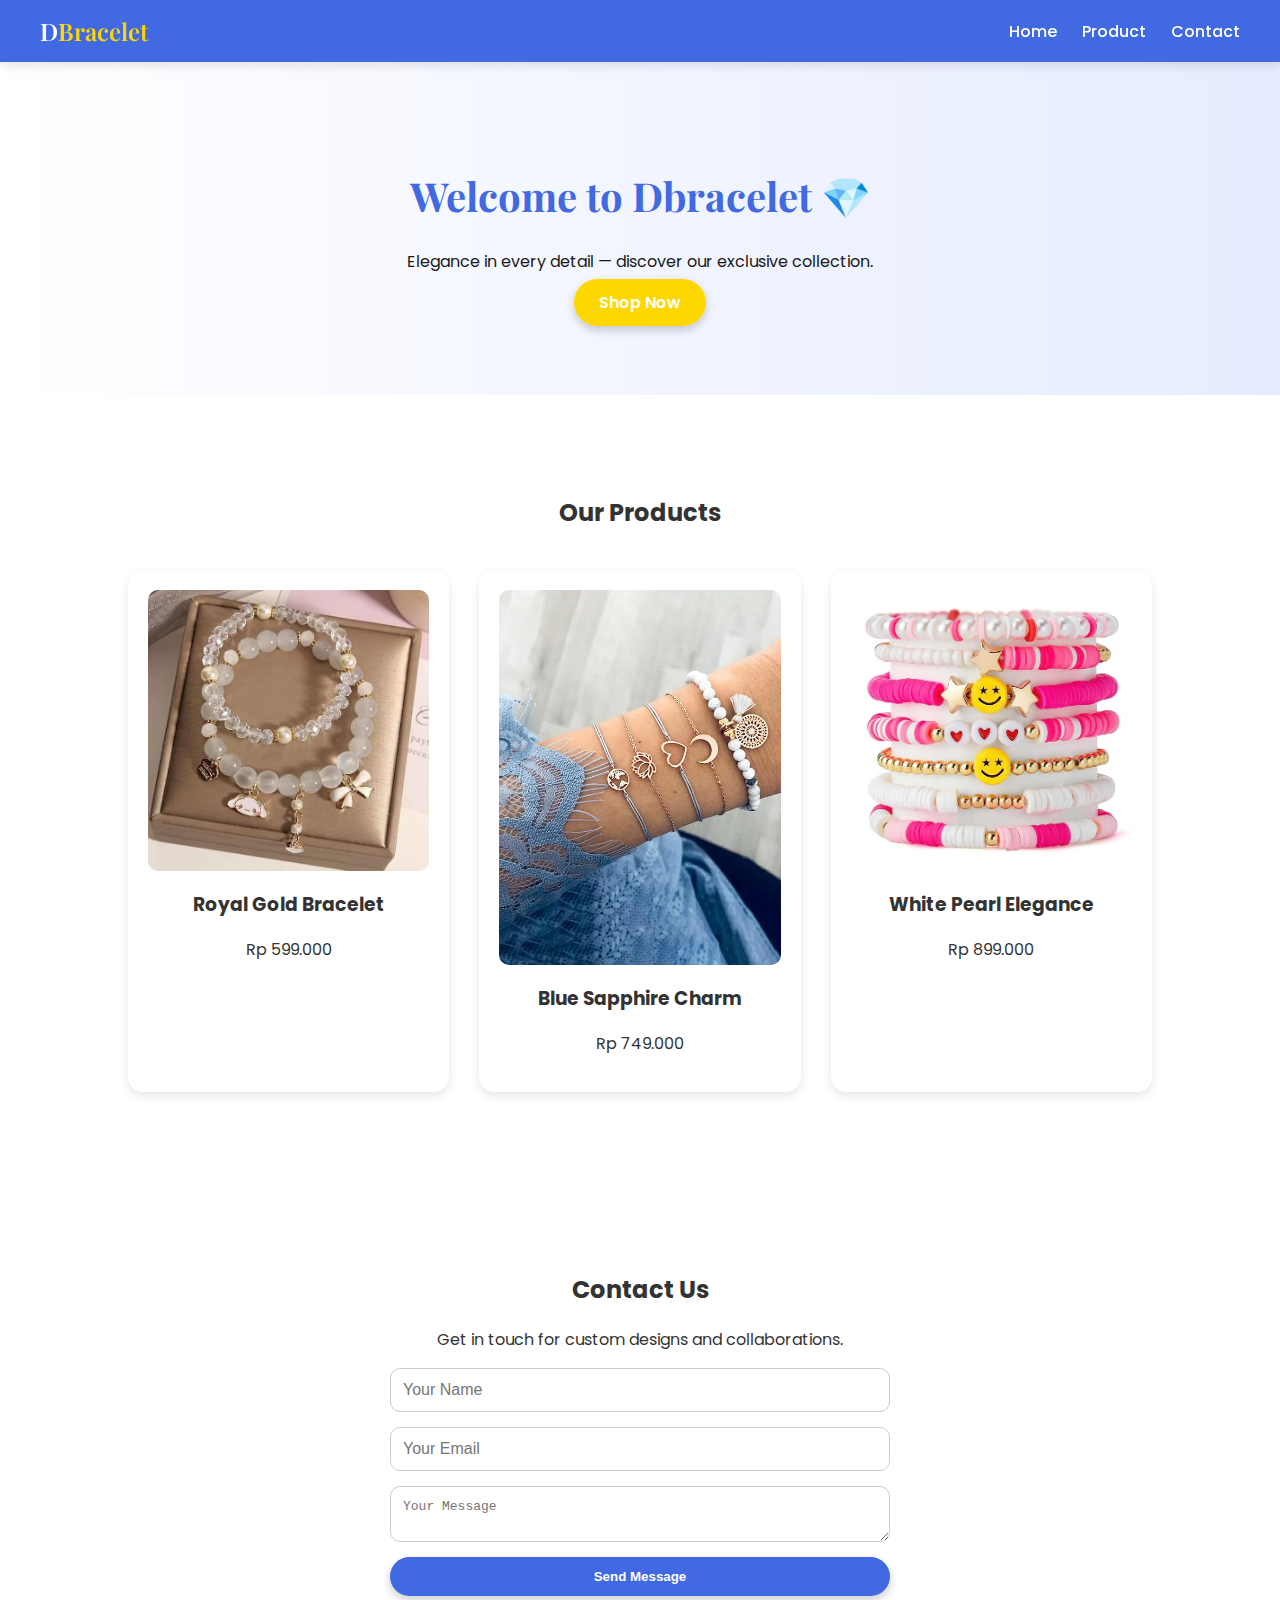
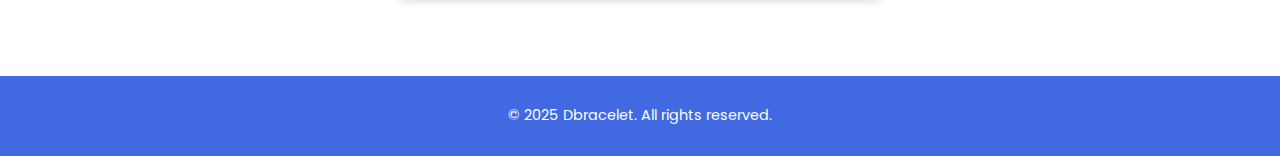
<file: index.html>
<html lang="en">
<head>
  <meta charset="UTF-8">
  <meta name="viewport" content="width=device-width, initial-scale=1.0">
  <title>Dbracelet</title>
  <link href="https://fonts.googleapis.com/css2?family=Poppins:wght@400;600&family=Playfair+Display:wght@600&display=swap" rel="stylesheet">
  <link rel="stylesheet" href="styles.css">
  <!-- Google tag (gtag.js) -->
<script async src="https://www.googletagmanager.com/gtag/js?id=G-G888LMTG84"></script>
<script>
  window.dataLayer = window.dataLayer || [];
  function gtag(){dataLayer.push(arguments);}
  gtag('js', new Date());
  gtag('config', 'G-G888LMTG84');
</script>
</head>
<body>
  <header class="navbar">
    <div class="logo">D<span>Bracelet</span></div>
    <nav>
      <ul>
        <li><a href="#home">Home</a></li>
        <li><a href="#product">Product</a></li>
        <li><a href="#contact">Contact</a></li>
      </ul>
    </nav>
  </header>

  <section id="home" class="section home-section">
    <h1>Welcome to Dbracelet 💎</h1>
    <p>Elegance in every detail — discover our exclusive collection.</p>
    <a href="#product" class="btn">Shop Now</a>
  </section>

  <section id="product" class="section product-section">
    <h2>Our Products</h2>
    <div class="product-grid">
      <div class="product-card" onclick="viewProduct('product1')">
        <img src="assets/product1/product1_1.jpg" alt="Royal Gold Bracelet">
        <h3>Royal Gold Bracelet</h3>
        <p>Rp 599.000</p>
      </div>

      <div class="product-card" onclick="viewProduct('product2')">
        <img src="assets/product2/product2_1.jpg" alt="Blue Sapphire Charm">
        <h3>Blue Sapphire Charm</h3>
        <p>Rp 749.000</p>
      </div>

      <div class="product-card" onclick="viewProduct('product3')">
        <img src="assets/product3/product3_1.jpg" alt="White Pearl Elegance">
        <h3>White Pearl Elegance</h3>
        <p>Rp 899.000</p>
      </div>
    </div>
  </section>

  <section id="contact" class="section contact-section">
    <h2>Contact Us</h2>
    <p>Get in touch for custom designs and collaborations.</p>
    <form class="contact-form">
      <input type="text" placeholder="Your Name" required>
      <input type="email" placeholder="Your Email" required>
      <textarea placeholder="Your Message" required></textarea>
      <button type="submit" class="btn">Send Message</button>
    </form>
  </section>

  <footer>
    <p>© 2025 Dbracelet. All rights reserved.</p>
  </footer>

  <script src="script.js"></script>
</body>
</html>
</file>
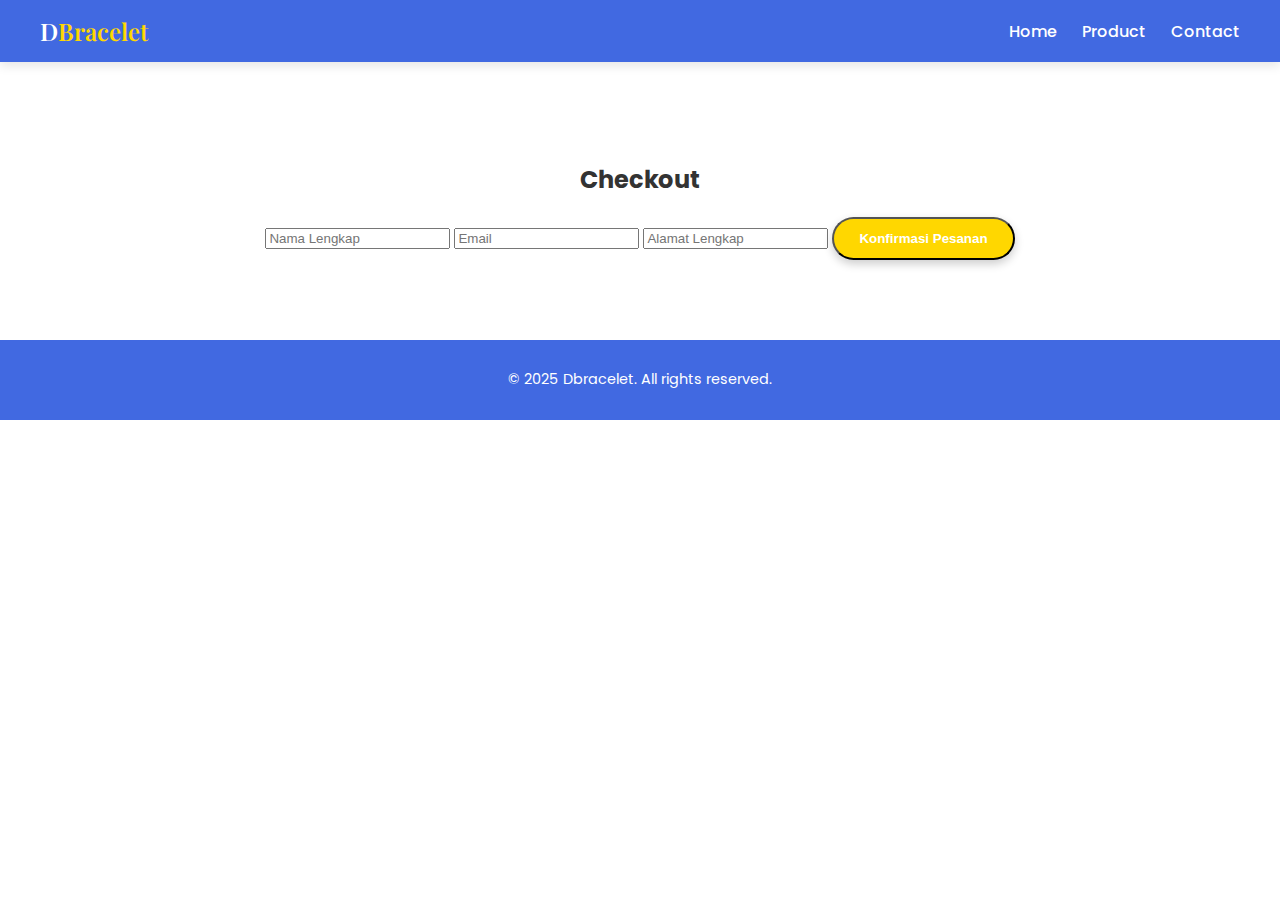
<file: checkout.html>
<!DOCTYPE html>
<html lang="en">
<head>
    <meta charset="UTF-8">
    <meta name="viewport" content="width=device-width, initial-scale=1.0">
    <title>Checkout - Dbracelet</title>
    <link href="https://fonts.googleapis.com/css2?family=Poppins:wght@400;600&family=Playfair+Display:wght@600&display=swap" rel="stylesheet">
    <link rel="stylesheet" href="styles.css">
</head>
<body>
<header class="navbar">
    <div class="logo">D<span>Bracelet</span></div>
    <nav>
        <ul>
            <li><a href="index.html">Home</a></li>
            <li><a href="index.html#product">Product</a></li>
            <li><a href="index.html#contact">Contact</a></li>
        </ul>
    </nav>
</header>

<section class="section checkout-section">
    <h2>Checkout</h2>
    <div id="checkout-items"></div>
    <form class="checkout-form">
        <input type="text" placeholder="Nama Lengkap" required>
        <input type="email" placeholder="Email" required>
        <input type="text" placeholder="Alamat Lengkap" required>
        <button type="submit" class="btn">Konfirmasi Pesanan</button>
    </form>
</section>

<footer>
    <p>© 2025 Dbracelet. All rights reserved.</p>
</footer>

<script src="script.js"></script>
</body>
</html>
</file>
<file: styles.css>
body {
    margin: 0;
    font-family: 'Poppins', sans-serif;
    background-color: #ffffff;
    color: #333;
    scroll-behavior: smooth;
}

.navbar {
    display: flex;
    justify-content: space-between;
    align-items: center;
    padding: 15px 40px;
    background-color: #4169E1;
    color: white;
    box-shadow: 0 4px 10px rgba(0,0,0,0.1);
    position: sticky;
    top: 0;
    z-index: 1000;
}

.logo {
    font-family: 'Playfair Display', serif;
    font-size: 1.5em;
    font-weight: 600;
}

.logo span {
    color: gold;
}

nav ul {
    list-style: none;
    display: flex;
    gap: 25px;
    margin: 0;
}

nav a {
    text-decoration: none;
    color: white;
    font-weight: 500;
    transition: 0.3s;
}

nav a:hover {
    color: gold;
}

.section {
    padding: 80px 10%;
    text-align: center;
}

.home-section {
    background: linear-gradient(to right, #ffffff, #e6ecff);
    color: #1a1a1a;
}

.home-section h1 {
    font-family: 'Playfair Display', serif;
    font-size: 2.5em;
    color: #4169E1;
}

.btn {
    background-color: gold;
    color: white;
    padding: 12px 25px;
    border-radius: 30px;
    text-decoration: none;
    font-weight: 600;
    box-shadow: 0 4px 10px rgba(0,0,0,0.2);
    transition: 0.3s;
}

.btn:hover {
    background-color: #ffcc00;
    transform: translateY(-3px);
}

.product-grid {
    display: grid;
    grid-template-columns: repeat(auto-fit, minmax(250px, 1fr));
    gap: 30px;
    margin-top: 40px;
}

.product-card {
    background-color: white;
    border-radius: 15px;
    box-shadow: 0 4px 10px rgba(0,0,0,0.1);
    padding: 20px;
    transition: 0.3s;
}

.product-card:hover {
    transform: translateY(-5px);
    box-shadow: 0 6px 20px rgba(0,0,0,0.2);
}

.product-card img {
    width: 100%;
    border-radius: 10px;
}

.product-detail {
    display: flex;
    flex-wrap: wrap;
    gap: 40px;
    justify-content: center;
    align-items: flex-start;
}

.gallery {
    max-width: 400px;
}

.gallery img {
    width: 100%;
    border-radius: 10px;
    margin-bottom: 10px;
}

.thumbs {
    display: flex;
    gap: 10px;
}

.thumbs img {
    width: 70px;
    border-radius: 8px;
    cursor: pointer;
    border: 2px solid transparent;
}

.thumbs img:hover {
    border-color: gold;
}

.info {
    max-width: 400px;
    text-align: left;
}

.price {
    color: #4169E1;
    font-size: 1.3em;
    font-weight: bold;
}

.actions {
    display: flex;
    gap: 15px;
    margin-top: 20px;
}

.checkout-item {
    padding: 10px;
    border-bottom: 1px solid #ccc;
    text-align: left;
}

.contact-form {
    display: flex;
    flex-direction: column;
    gap: 15px;
    max-width: 500px;
    margin: 0 auto;
}

.contact-form input, .contact-form textarea {
    padding: 12px;
    border: 1px solid #ccc;
    border-radius: 10px;
    font-size: 1em;
}

.contact-form button {
    background-color: #4169E1;
    color: white;
    border: none;
    padding: 12px;
    border-radius: 30px;
    font-weight: 600;
    cursor: pointer;
    transition: 0.3s;
}

.contact-form button:hover {
    background-color: gold;
}

footer {
    background-color: #4169E1;
    color: white;
    text-align: center;
    padding: 15px 0;
    font-size: 0.9em;
}
</file>
